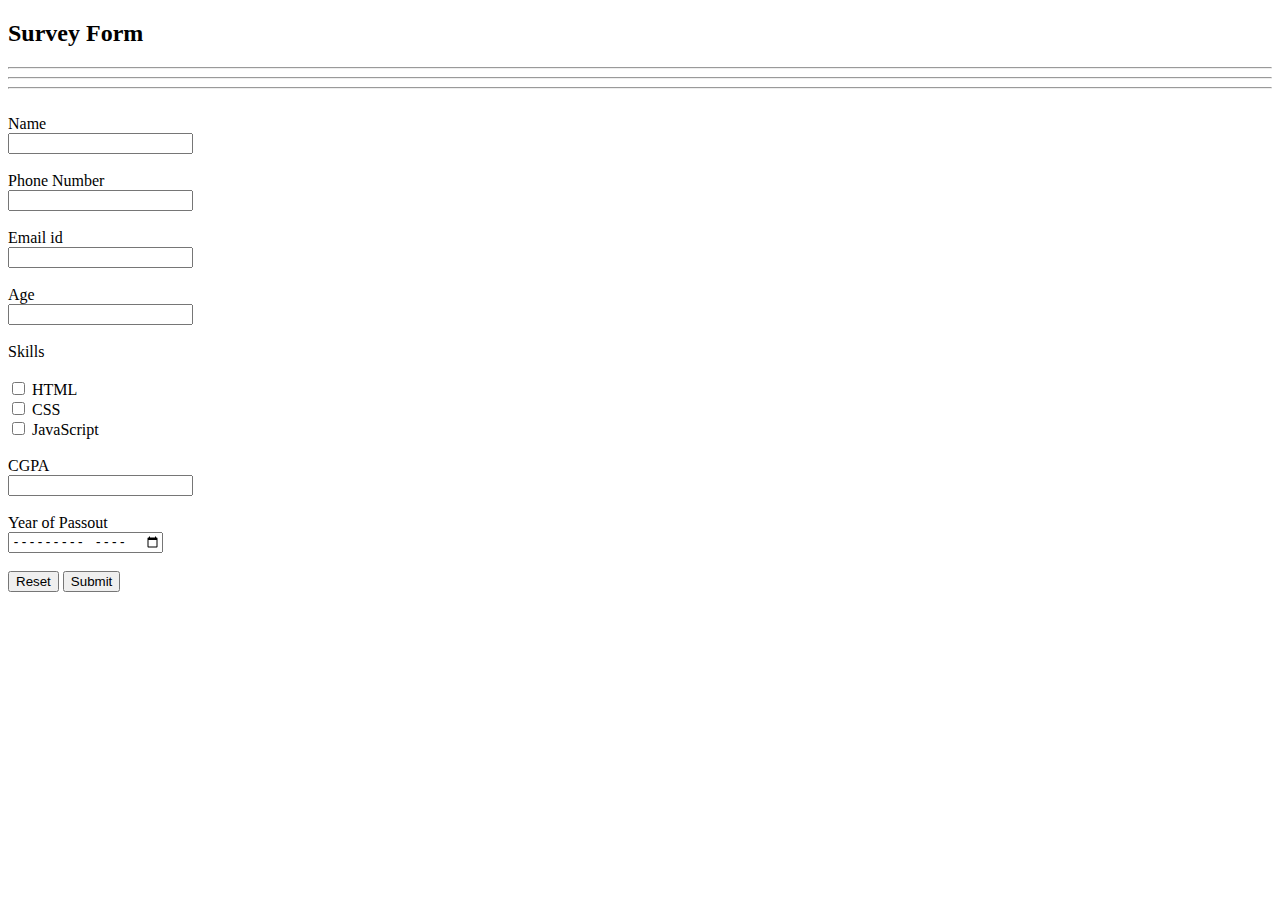
<file: assignments/capstoneproject/index.html>
<!DOCTYPE html>
<html lang="en">
<head>
    <meta charset="UTF-8">
    <meta http-equiv="X-UA-Compatible" content="IE=edge">
    <meta name="viewport" content="width=device-width, initial-scale=1.0">
    <title>capstoneproject</title>
</head>
<body>
    <h2>Survey Form</h2><hr><hr><hr><br>
    <form action="">
        <label for="fullName">Name</label><br>
        <input type="text" name="fullName" id=""><br><br>
        <label for="ph No">Phone Number</label><br>
        <input type="tel" name="ph No" id=""><br><br>
        <label for="mailid">Email id</label><br>
        <input type="email" name="mailid" id=""><br><br>
        <label for="age">Age</label><br>
        <input type="number" name="age" id=""><br><br>
        <label for="skills">Skills</label><br><br>
        <input type="checkbox" name="skills" id="">
        <label for="html">HTML</label><br>
        <input type="checkbox" name="skills" id="">
        <label for="css">CSS</label><br>
        <input type="checkbox" name="skills" id="">
        <label for="js">JavaScript</label><br><br>
        <label for="cgpa">CGPA</label><br>
        <input type="number" name="cgpa" id=""><br><br>
        <label for="year">Year of Passout</label><br>
       <input type="month" name="" id=""><br><br>
       <input type="reset" value="Reset">
       <input type="submit" value="Submit">

    </form>
</body>
</html>
</file>
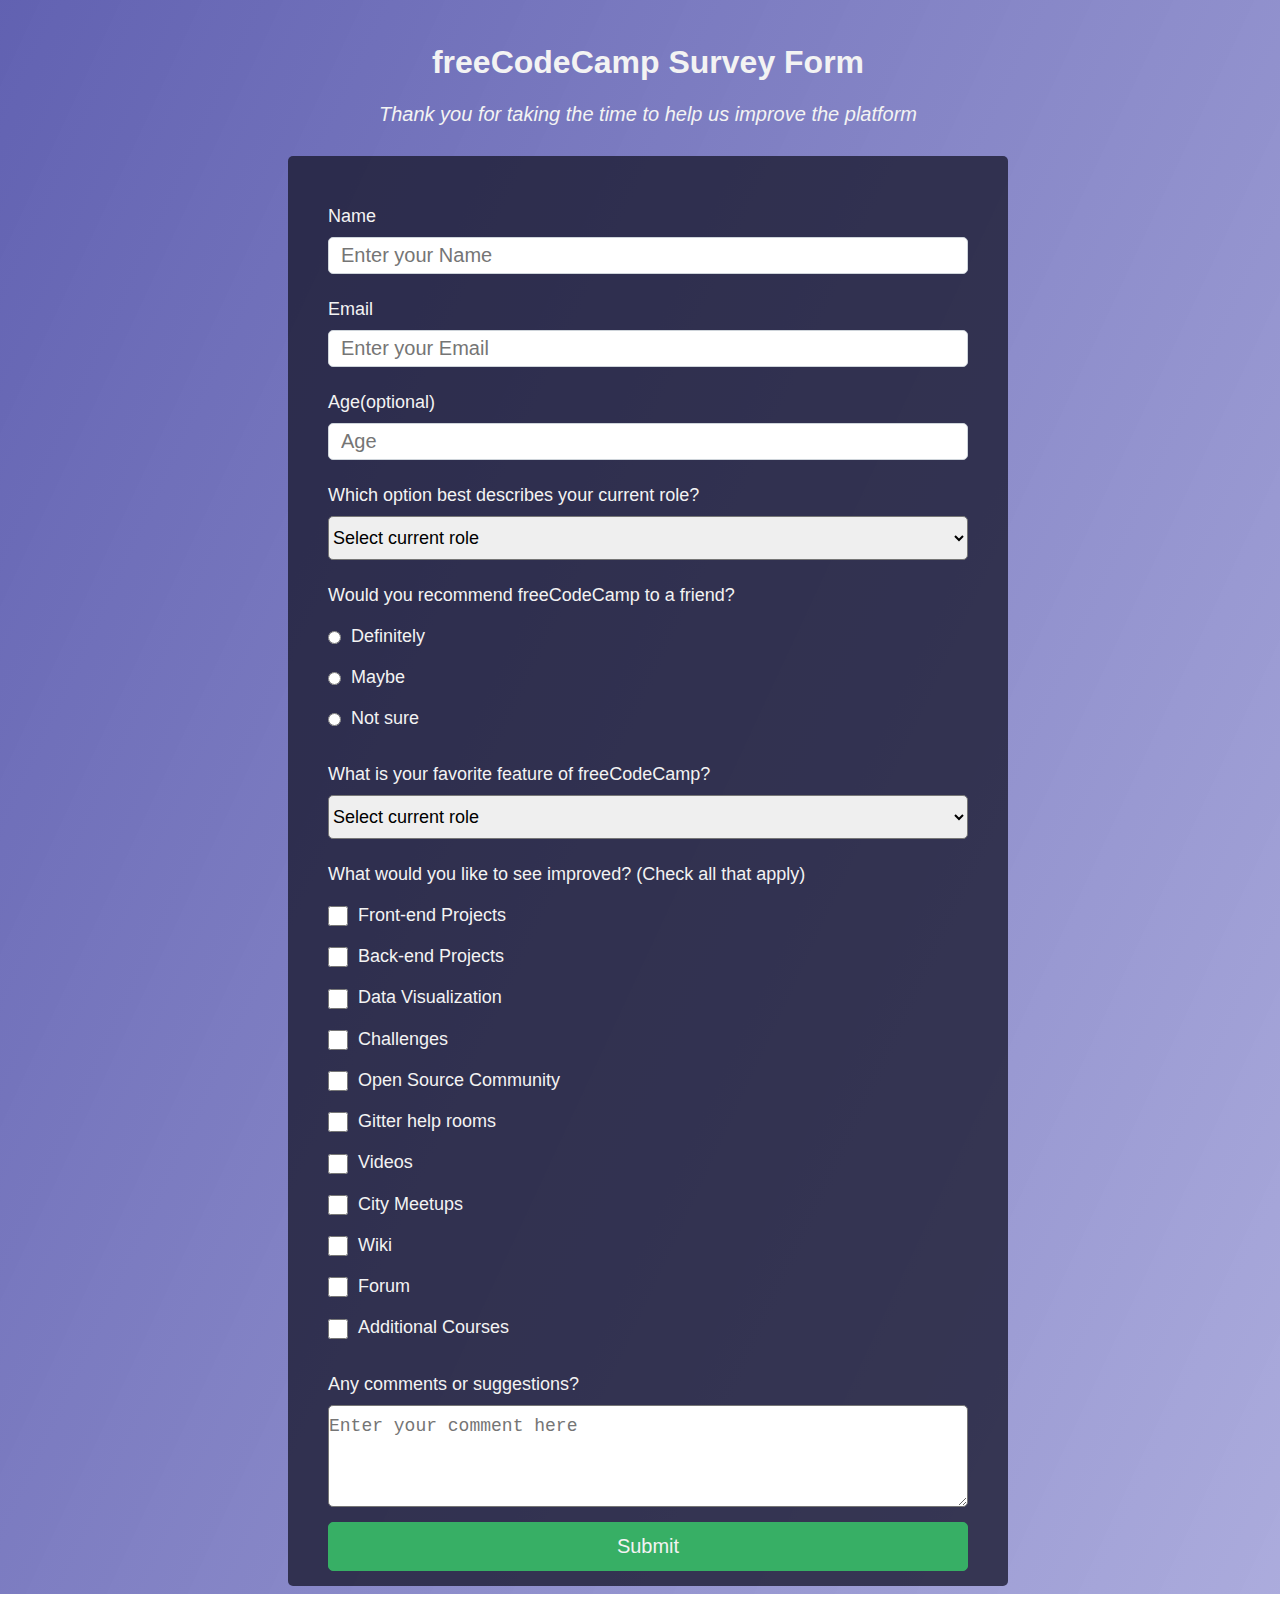
<file: assignments/Freecodecamp/1/index.html>
<!DOCTYPE html>
<html lang="en">
<head>
    <meta charset="UTF-8">
    <meta http-equiv="X-UA-Compatible" content="IE=edge">
    <meta name="viewport" content="width=device-width, initial-scale=1.0">
    <title>survey-form.freecodecamp.rocks</title>
    <link rel="stylesheet" href="styles.css">
</head>
<body>
    <div class="header">
        <h1 id="title">freeCodeCamp Survey Form</h1>
        <p id="description">Thank you for taking the time to help us improve the platform</p>
    </div>
    <form action="" id="survey-form">
        <fieldset>
            <div>
                <label for="name" id="name-label">Name </label>
                    <input type="text" id="name" name="name" value="" placeholder="Enter your Name" required/>
            </div>
            <div>
                <label for="email" id="email-label">Email</label>
                    <input type="email" id="email" name="email" value="" placeholder="Enter your Email" required /> 
            </div>
            <div>
                <label for="number" id="number-label">Age(optional)</label>
                    <input type="number" id="number" name="number-label" value="" placeholder="Age" min="13" max="120"/>
            </div>
            <div>
                <label for="currentRole">Which option best describes your current role?</label>        
                <select id="currentRole">
                    <option value=" ">Select current role</option>
                    <option value="1">Student</option>
                    <option value="2">Full Time Job</option>
                    <option value="3">Full Time Learner</option>
                    <option value="4">Prefer not to say</option>
                    <option value="5">Other</option>
                </select>
            </div>
            <div>
                <label for="reference">Would you recommend freeCodeCamp to a friend?</label>
                <label for="reference1"><input type="radio" value="ref1" id="reference1" name="reference" class="inline"/>Definitely</label>
                <label for="reference2"><input type="radio" value="ref2" id="reference2" name="reference" class="inline"/>Maybe</label>
                <label for="reference3"><input type="radio" value="ref3" id="reference3" name="reference" class="inline"/>Not sure</label>
            </div>
            <div>
                <label for="favFeature">What is your favorite feature of freeCodeCamp?</label>        
                <select id="dropdown">
                    <option value=" " name="choseoneofthem">Select current role</option>
                    <option value="1" name="option1">Student</option>
                    <option value="2" name="option2">Full Time Job</option>
                    <option value="3" name="option3">Full Time Learner</option>
                    <option value="4" name="option4">Prefer not to say</option>
                    <option value="5" name="option5">Other</option>            
                </select>
            </div>
            <div>
                <label for="feedback">What would you like to see improved? (Check all that apply)</label>
                <label for="feedback1"><input type="checkbox" id="feedback1" name="feedback" class="feedback" value="check1"/>Front-end Projects</label>
                <label for="feedback2"><input type="checkbox" id="feedback2" name="feedback" class="feedback" value="check2"/>Back-end Projects</label>
                <label for="feedback3"><input type="checkbox" id="feedback3" name="feedback" class="feedback" value="check3"/>Data Visualization</label>
                <label for="feedback4"><input type="checkbox" id="feedback4" name="feedback" class="feedback" value="check4"/>Challenges</label>
                <label for="feedback5"><input type="checkbox" id="feedback5" name="feedback" class="feedback" value="check5"/>Open Source Community</label>
                <label for="feedback6"><input type="checkbox" id="feedback6" name="feedback" class="feedback" value="check6"/>Gitter help rooms</label>
                <label for="feedback7"><input type="checkbox" id="feedback7" name="feedback" class="feedback" value="check7"/>Videos</label>
                <label for="feedback8"><input type="checkbox" id="feedback8" name="feedback" class="feedback" value="check8"/>City Meetups</label>
                <label for="feedback9"><input type="checkbox" id="feedback9" name="feedback" class="feedback" value="check9"/>Wiki</label>
                <label for="feedback10"><input type="checkbox" id="feedback10" name="feedback" class="feedback" value="check10"/>Forum</label>
                <label for="feedback11"><input type="checkbox" id="feedback11" name="feedback" class="feedback" value="check11"/>Additional Courses</label>  
            </div>
            <div>
                <label for="suggestions">Any comments or suggestions?</label>
                <textarea name="suggestions" id="suggestions" cols="30" rows="4" placeholder="Enter your comment here"></textarea>
            </div> 
            <div>
                <input id="submit" type="submit" value="Submit" />
            </div>  
    </fieldset>
    </form>
</body>
</html>
</file>
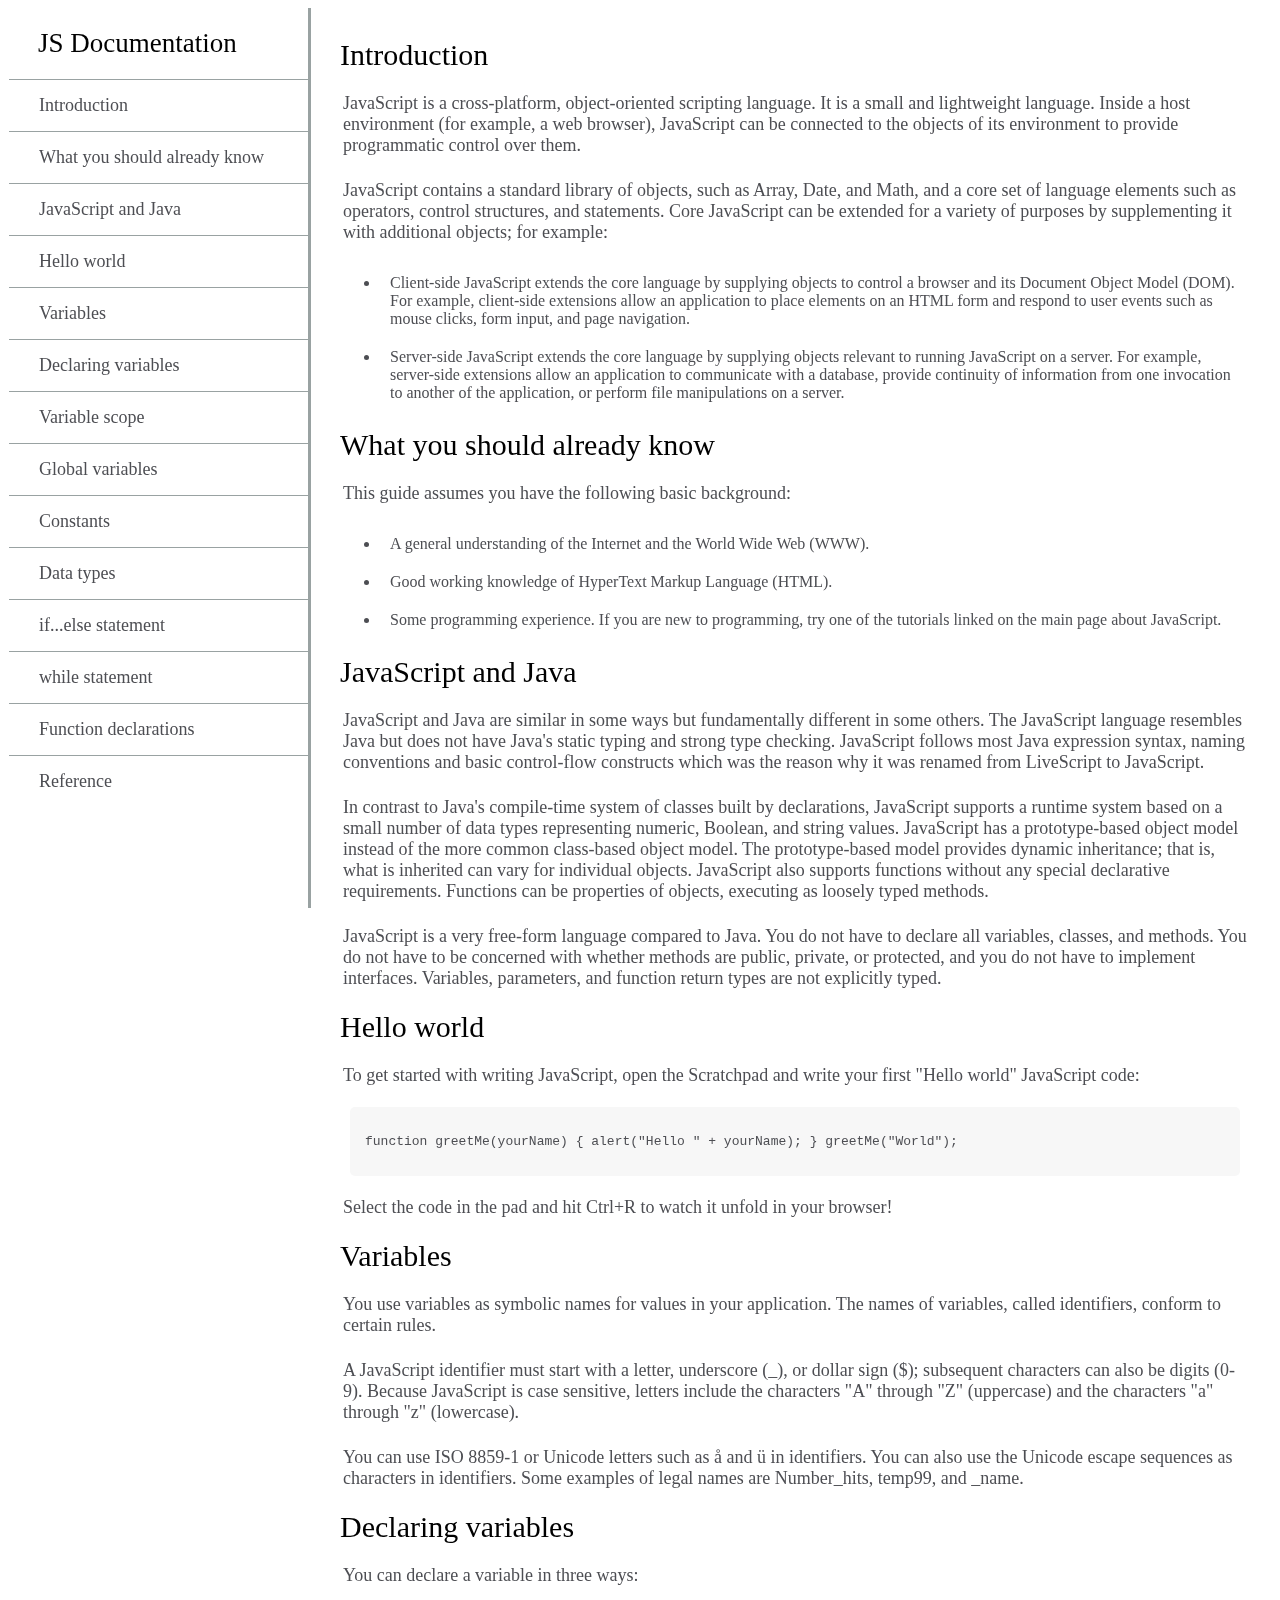
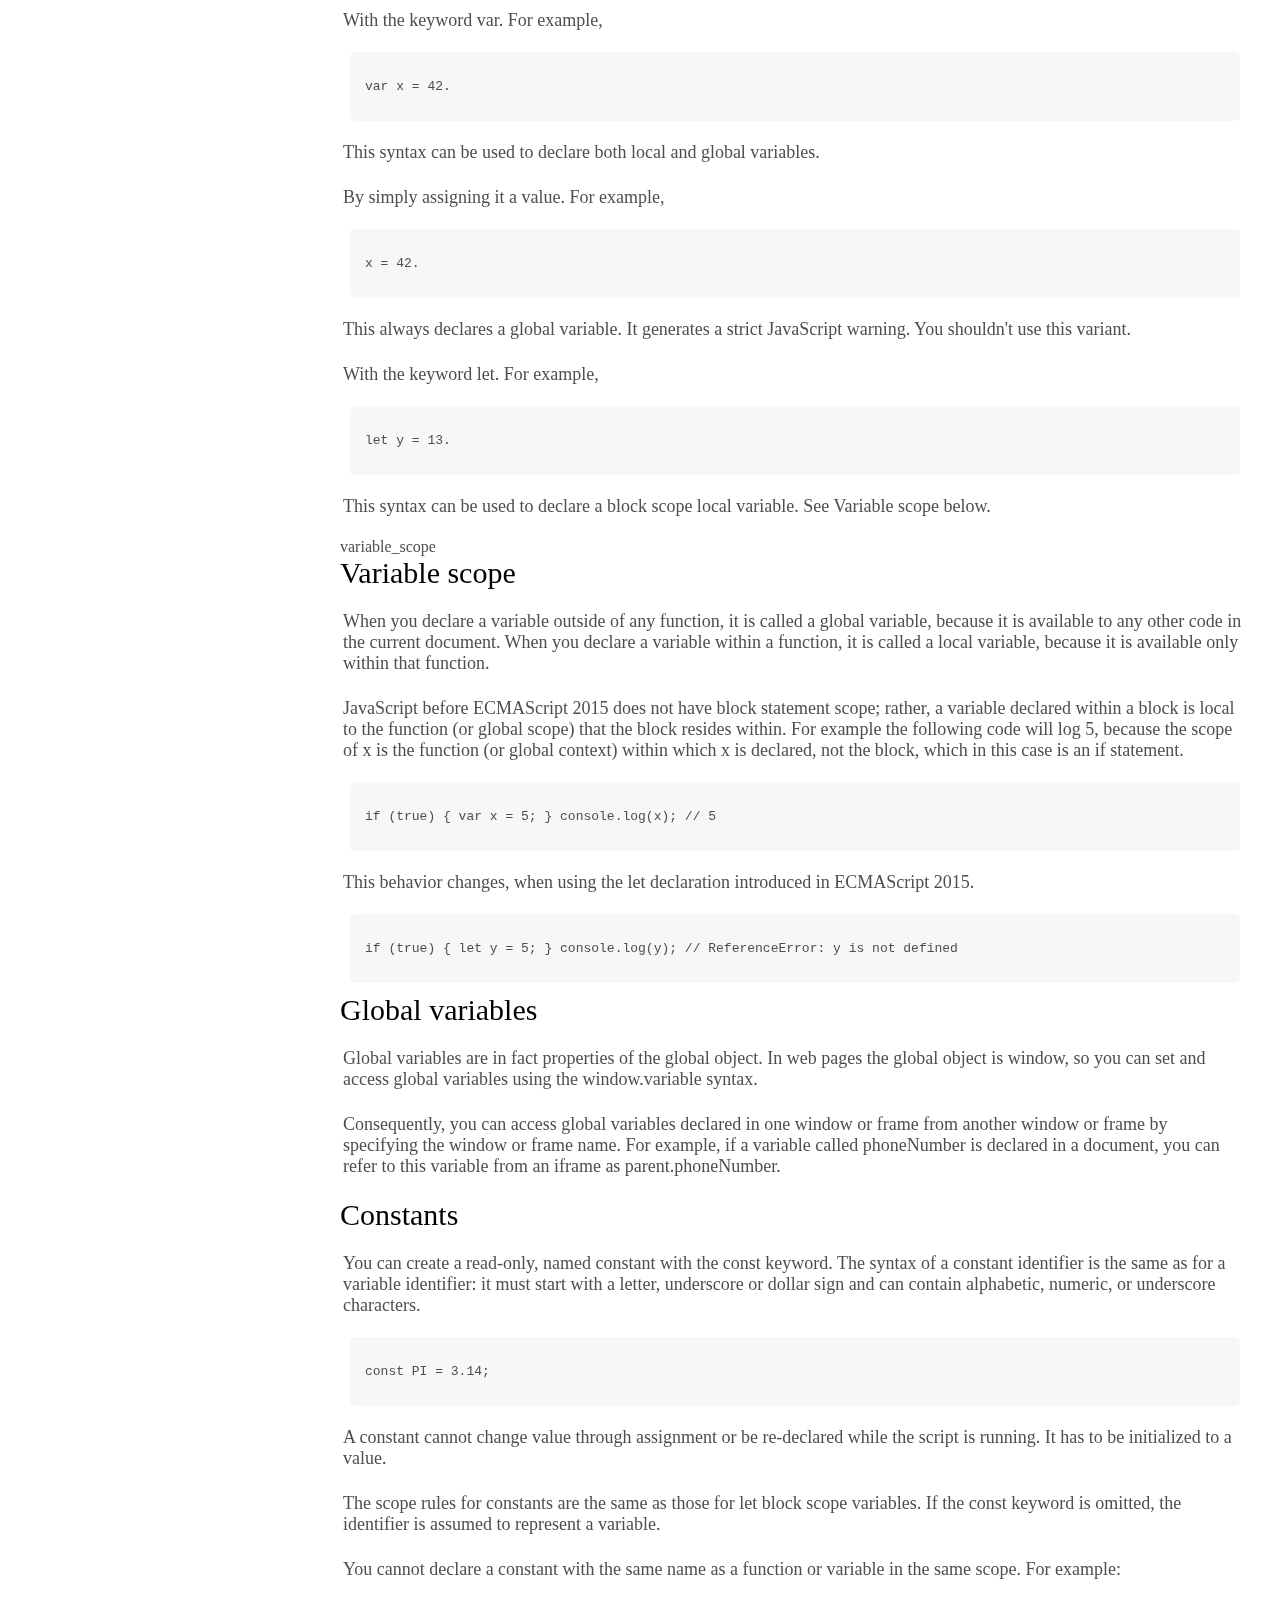
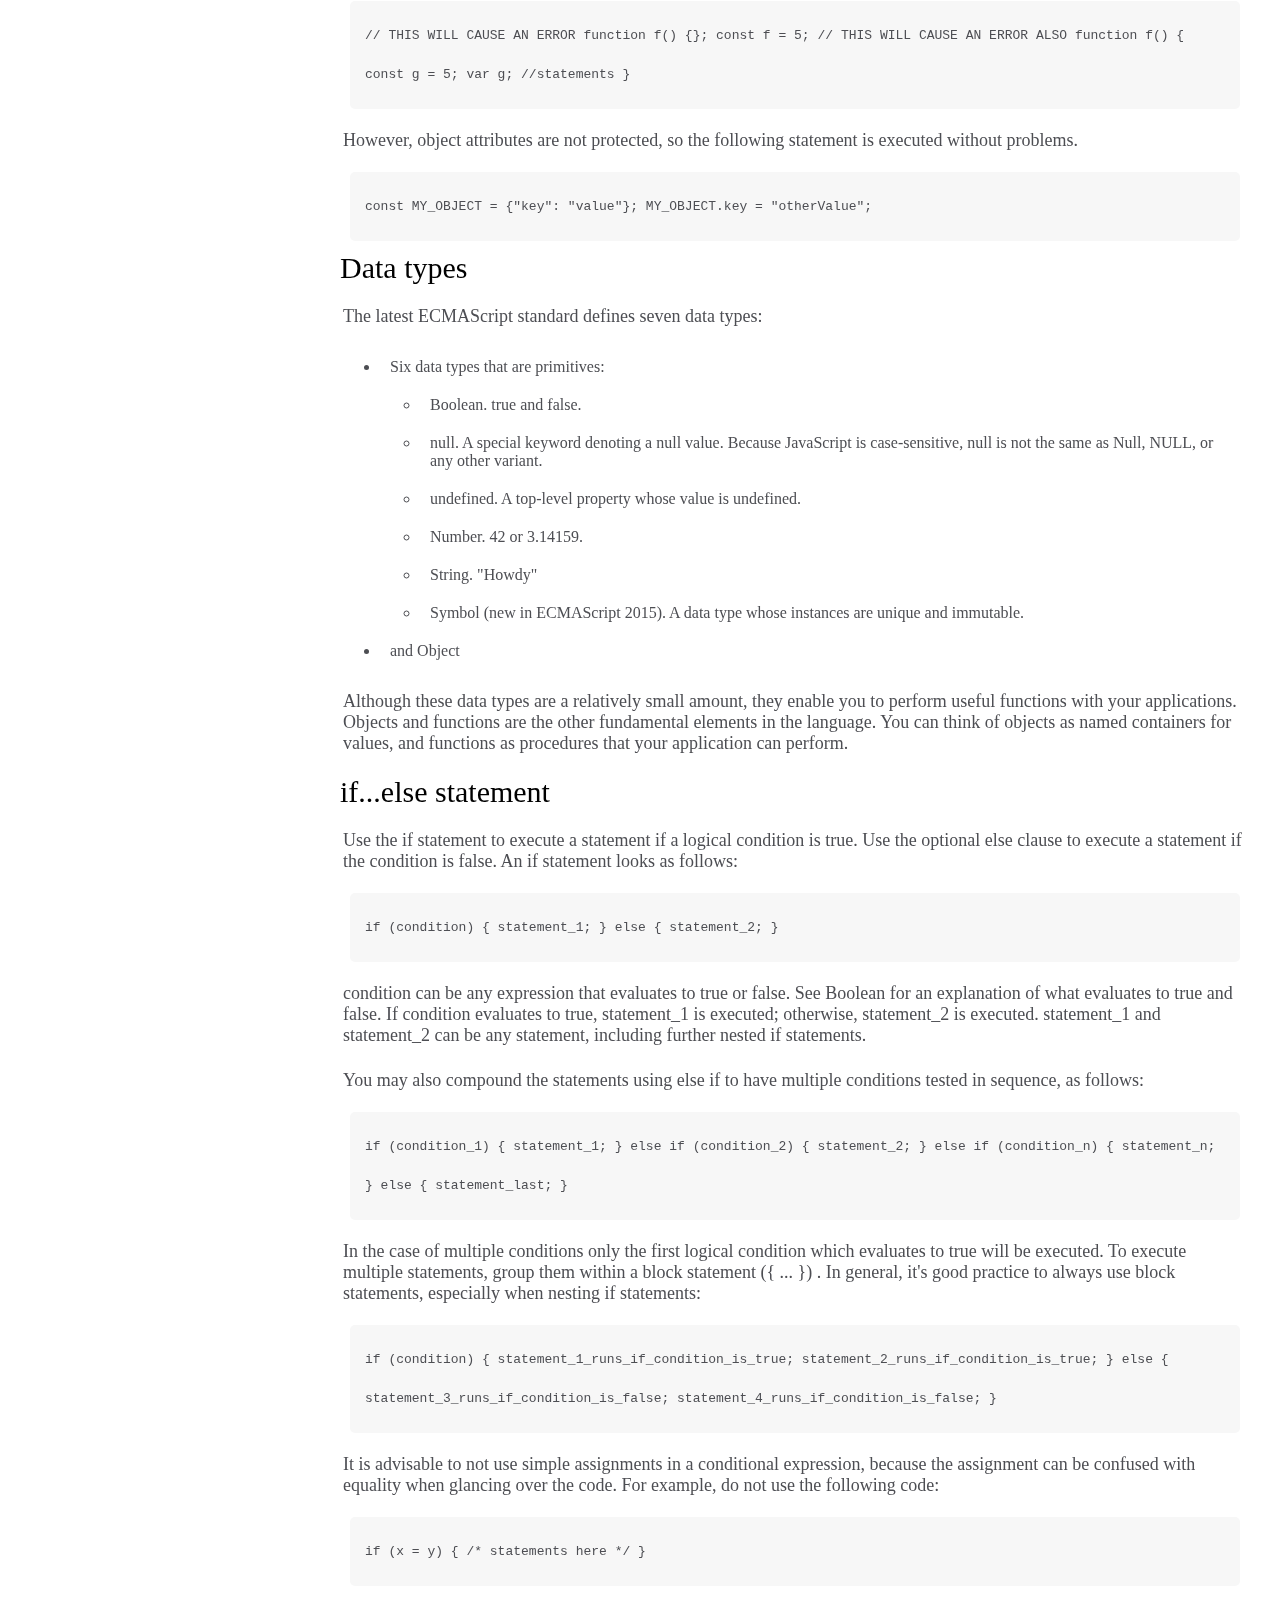
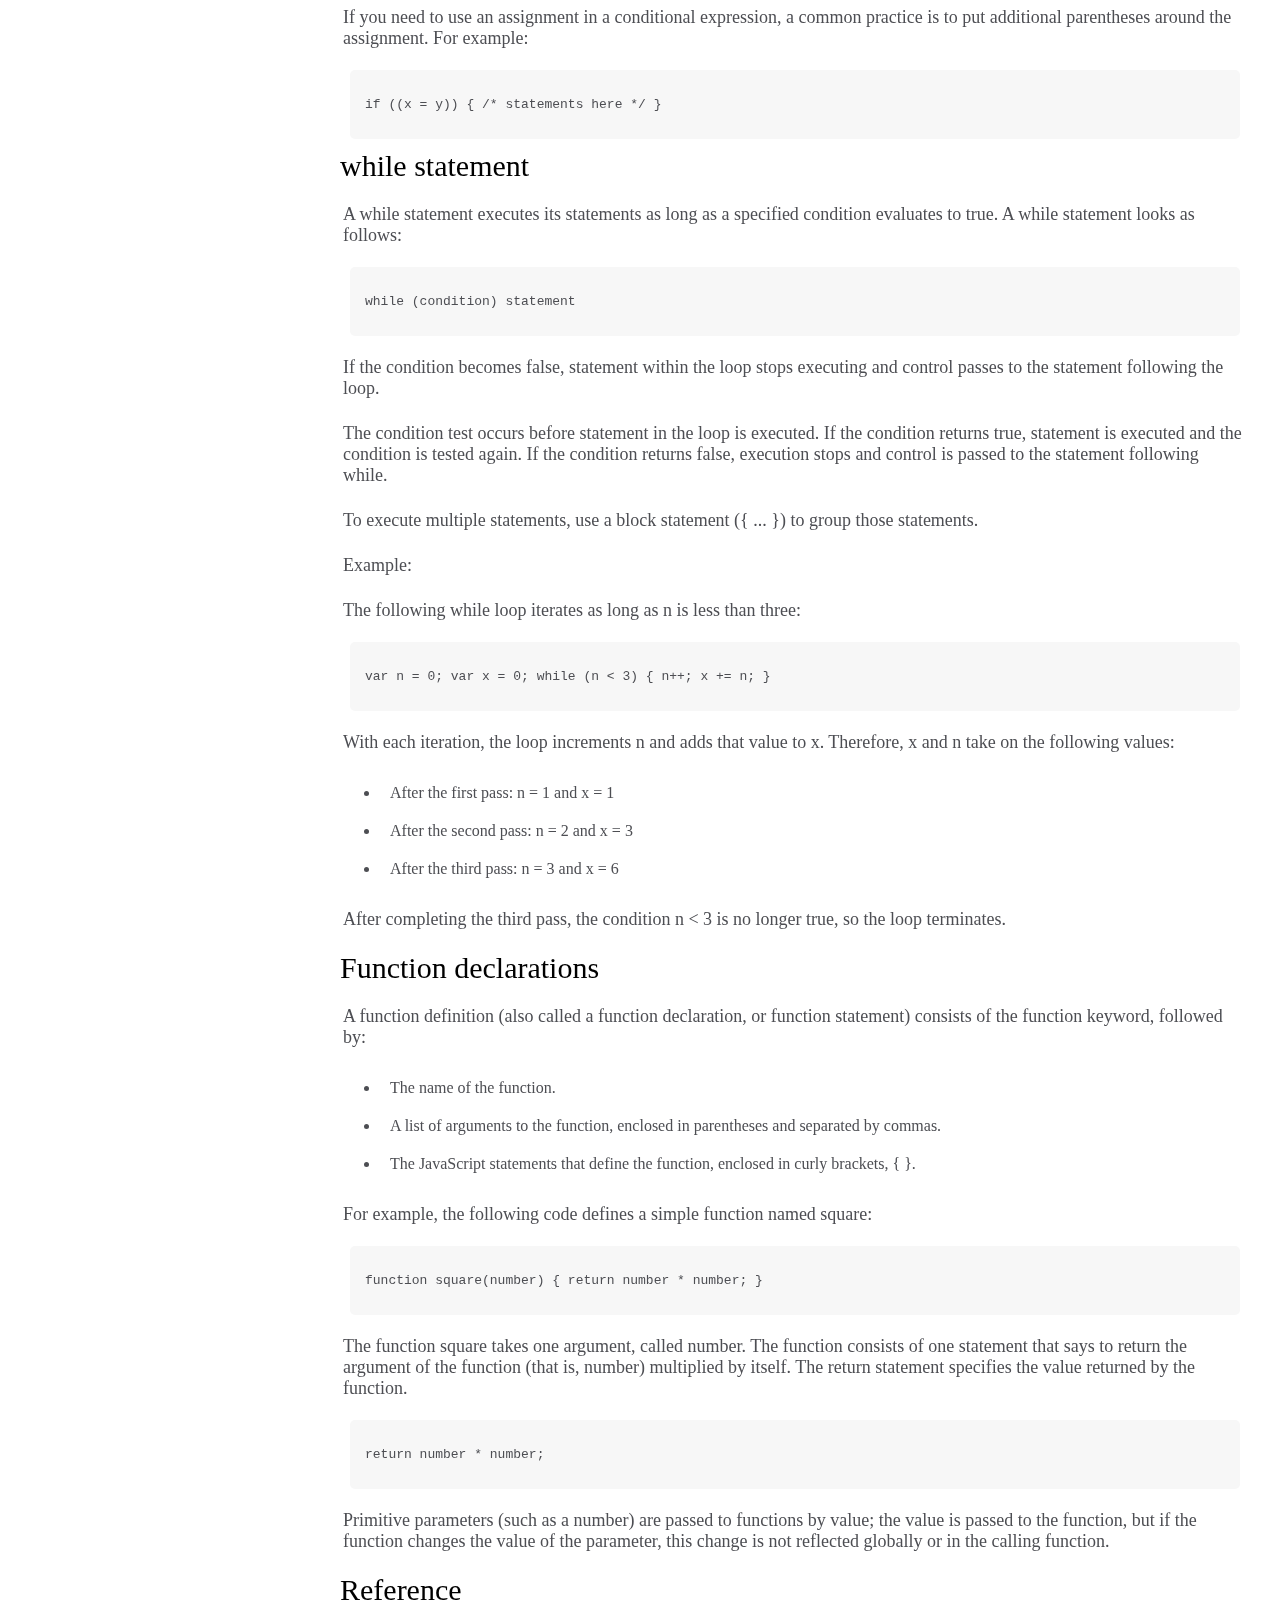
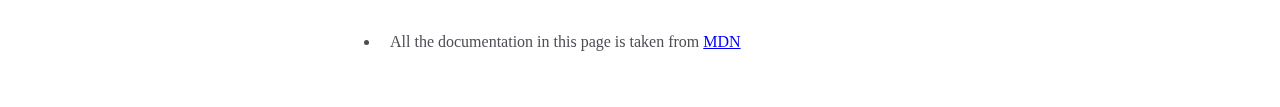
<file: assignments/Freecodecamp/3/index.html>
<!DOCTYPE html>
<html lang="en">
<head>
    <meta charset="UTF-8">
    <meta name="viewport" content="width=device-width, initial-scale=1.0">
    <title>technical-documentation-page.freecodecamp.rocks/</title>
    <link rel="stylesheet"  href="styles.css">
</head>
<body>
    <nav id="navbar">
        <header id="header">JS Documentation</header>
        <ul style="list-style-type: none;">
            <li><a class="nav-link" href="#Introduction">Introduction</a></li>
            <li><a class="nav-link" href="#What_you_should_already_know">What you should already know</a></li>
            <li><a class="nav-link" href="#JavaScript_and_Java">JavaScript and Java</a></li>
            <li><a class="nav-link" href="#Hello_world">Hello world</a></li>
            <li><a class="nav-link" href="#Variables">Variables</a></li>
            <li><a class="nav-link" href="#Declaring_variables">Declaring variables</a></li>
            <li><a class="nav-link" href="#Variable_scope">Variable scope</a></li>
            <li><a class="nav-link" href="#Global_variables">Global variables</a></li>
            <li><a class="nav-link" href="#Constants">Constants</a></li>
            <li><a class="nav-link" href="#Data_types">Data types</a></li>
            <li><a class="nav-link" href="#if...else_statement">if...else statement</a></li>
            <li><a class="nav-link" href="#while_statement">while statement</a></li>
            <li><a class="nav-link" href="#Function_declarations">Function declarations</a></li>
            <li><a class="nav-link" href="#Reference">Reference</a></li>
        </ul>   
    </nav>
    <main id="main-doc">
        <section class="main-section" id="Introduction">
            <header>Introduction</header>
            <p>JavaScript is a cross-platform, object-oriented scripting language. It is a small and lightweight language. Inside a host environment (for example, a web browser), JavaScript can be connected to the objects of its environment to provide programmatic control over them.</p>
            <p>JavaScript contains a standard library of objects, such as Array, Date, and Math, and a core set of language elements such as operators, control structures, and statements. Core JavaScript can be extended for a variety of purposes by supplementing it with additional objects; for example:</p>
            <ul>
                <li>Client-side JavaScript extends the core language by supplying objects to control a browser and its Document Object Model (DOM). For example, client-side extensions allow an application to place elements on an HTML form and respond to user events such as mouse clicks, form input, and page navigation.</li>
                <li>Server-side JavaScript extends the core language by supplying objects relevant to running JavaScript on a server. For example, server-side extensions allow an application to communicate with a database, provide continuity of information from one invocation to another of the application, or perform file manipulations on a server.</li>
            </ul>
        </section>
        <section class="main-section" id="What_you_should_already_know">
            <header>What you should already know</header>
            <p>This guide assumes you have the following basic background:</p>
            <ul>
                <li>A general understanding of the Internet and the World Wide Web (WWW).</li>
                <li>Good working knowledge of HyperText Markup Language (HTML).</li>
                <li>Some programming experience. If you are new to programming, try one of the tutorials linked on the main page about JavaScript.</li>
            </ul>
        </section>
        <section class="main-section" id="JavaScript_and_Java">
            <header>JavaScript and Java</header>
            <p>JavaScript and Java are similar in some ways but fundamentally different in some others. The JavaScript language resembles Java but does not have Java's static typing and strong type checking. JavaScript follows most Java expression syntax, naming conventions and basic control-flow constructs which was the reason why it was renamed from LiveScript to JavaScript.</p>
            <p>In contrast to Java's compile-time system of classes built by declarations, JavaScript supports a runtime system based on a small number of data types representing numeric, Boolean, and string values. JavaScript has a prototype-based object model instead of the more common class-based object model. The prototype-based model provides dynamic inheritance; that is, what is inherited can vary for individual objects. JavaScript also supports functions without any special declarative requirements. Functions can be properties of objects, executing as loosely typed methods.</p>
            <p>JavaScript is a very free-form language compared to Java. You do not have to declare all variables, classes, and methods. You do not have to be concerned with whether methods are public, private, or protected, and you do not have to implement interfaces. Variables, parameters, and function return types are not explicitly typed.</p>
        </section>
        <section class="main-section" id="Hello_world">
            <header>Hello world</header>
            <p>To get started with writing JavaScript, open the Scratchpad and write your first "Hello world" JavaScript code:</p>
            <code>function greetMe(yourName) { alert("Hello " + yourName); }
                greetMe("World");</code>
                <p>Select the code in the pad and hit Ctrl+R to watch it unfold in your browser!</p>
        </section>
        <section class="main-section" id="Variables">
            <header>Variables</header>
            <p>You use variables as symbolic names for values in your application. The names of variables, called identifiers, conform to certain rules.</p>
            <p>A JavaScript identifier must start with a letter, underscore (_), or dollar sign ($); subsequent characters can also be digits (0-9). Because JavaScript is case sensitive, letters include the characters "A" through "Z" (uppercase) and the characters "a" through "z" (lowercase).</p>
            <p>You can use ISO 8859-1 or Unicode letters such as å and ü in identifiers. You can also use the Unicode escape sequences as characters in identifiers. Some examples of legal names are Number_hits, temp99, and _name.</p>
        </section>
        <section class="main-section" id="Declaring_variables">
            <header>Declaring variables</header>
            <p>You can declare a variable in three ways:</p>
            <p>With the keyword var. For example,</p>
            <code>var x = 42.</code>
            <p>This syntax can be used to declare both local and global variables.</p>
            <p>By simply assigning it a value. For example,</p>
            <code>x = 42.</code>
            <p>This always declares a global variable. It generates a strict JavaScript warning. You shouldn't use this variant.</p>
            <p>With the keyword let. For example,</p>
            <code>let y = 13.</code>
            <p>This syntax can be used to declare a block scope local variable. See Variable scope below.</p>
        </section>variable_scope
        <section class="main-section" id="Variable_scope">
            <header>Variable scope</header>
            <p>When you declare a variable outside of any function, it is called a global variable, because it is available to any other code in the current document. When you declare a variable within a function, it is called a local variable, because it is available only within that function.</p>
            <p>JavaScript before ECMAScript 2015 does not have block statement scope; rather, a variable declared within a block is local to the function (or global scope) that the block resides within. For example the following code will log 5, because the scope of x is the function (or global context) within which x is declared, not the block, which in this case is an if statement.</p>
            <code>if (true) { var x = 5; } console.log(x); // 5</code>
            <p>This behavior changes, when using the let declaration introduced in ECMAScript 2015.</p>
            <code>if (true) { let y = 5; } console.log(y); // ReferenceError: y is
                not defined</code>
        </section>
        <section class="main-section" id="Global_variables">
            <header>Global variables</header>
            <p>Global variables are in fact properties of the global object. In web pages the global object is window, so you can set and access global variables using the window.variable syntax.</p>
            <p>Consequently, you can access global variables declared in one window or frame from another window or frame by specifying the window or frame name. For example, if a variable called phoneNumber is declared in a document, you can refer to this variable from an iframe as parent.phoneNumber.</p>
        </section>
        <section class="main-section" id="Constants">
            <header>Constants</header>
            <p>You can create a read-only, named constant with the const keyword. The syntax of a constant identifier is the same as for a variable identifier: it must start with a letter, underscore or dollar sign and can contain alphabetic, numeric, or underscore characters.</p>
            <code>const PI = 3.14;</code>
            <p>A constant cannot change value through assignment or be re-declared while the script is running. It has to be initialized to a value.</p>
            <p>The scope rules for constants are the same as those for let block scope variables. If the const keyword is omitted, the identifier is assumed to represent a variable.</p>
            <p>You cannot declare a constant with the same name as a function or variable in the same scope. For example:</p>
            <code>// THIS WILL CAUSE AN ERROR function f() {}; const f = 5; // THIS
                WILL CAUSE AN ERROR ALSO function f() { const g = 5; var g;
                //statements }</code>
            <p>However, object attributes are not protected, so the following statement is executed without problems.</p>
            <code>const MY_OBJECT = {"key": "value"}; MY_OBJECT.key =
                "otherValue";</code>
        </section>
        <section class="main-section" id="Data_types">
            <header>Data types</header>
            <p>The latest ECMAScript standard defines seven data types:</p>
            <ul>
                <li>Six data types that are primitives:</li>
                    <ul style="list-style-type: circle">
                        <li>Boolean. true and false.</li>
                        <li>null. A special keyword denoting a null value. Because JavaScript is case-sensitive, null is not the same as Null, NULL, or any other variant.</li>
                        <li>undefined. A top-level property whose value is undefined.</li>
                        <li>Number. 42 or 3.14159.</li>
                        <li>String. "Howdy"</li>
                        <li>Symbol (new in ECMAScript 2015). A data type whose instances are unique and immutable.</li>
                    </ul>
                <li>and Object</li>
            </ul>
            <p>Although these data types are a relatively small amount, they enable you to perform useful functions with your applications. Objects and functions are the other fundamental elements in the language. You can think of objects as named containers for values, and functions as procedures that your application can perform.</p>
        </section>
        <section class="main-section" id="if...else_statement">
            <header>if...else statement</header>
            <p>Use the if statement to execute a statement if a logical condition is true. Use the optional else clause to execute a statement if the condition is false. An if statement looks as follows:</p>
            <code>if (condition) { statement_1; } else { statement_2; }</code>
            <p>condition can be any expression that evaluates to true or false. See Boolean for an explanation of what evaluates to true and false. If condition evaluates to true, statement_1 is executed; otherwise, statement_2 is executed. statement_1 and statement_2 can be any statement, including further nested if statements.</p>
            <p>You may also compound the statements using else if to have multiple conditions tested in sequence, as follows:</p>
            <code>if (condition_1) { statement_1; } else if (condition_2) {
                statement_2; } else if (condition_n) { statement_n; } else {
                statement_last; }</code>
            <p>In the case of multiple conditions only the first logical condition which evaluates to true will be executed. To execute multiple statements, group them within a block statement ({ ... }) . In general, it's good practice to always use block statements, especially when nesting if statements:</p>
            <code>if (condition) { statement_1_runs_if_condition_is_true;
                statement_2_runs_if_condition_is_true; } else {
                statement_3_runs_if_condition_is_false;
                statement_4_runs_if_condition_is_false; }</code>
            <p>It is advisable to not use simple assignments in a conditional expression, because the assignment can be confused with equality when glancing over the code. For example, do not use the following code:</p>
            <code>if (x = y) { /* statements here */ }</code>
            <p>If you need to use an assignment in a conditional expression, a common practice is to put additional parentheses around the assignment. For example:</p>
            <code>if ((x = y)) { /* statements here */ }</code>
        </section>
        <section class="main-section" id="while_statement">
            <header>while statement</header>
            <p>A while statement executes its statements as long as a specified condition evaluates to true. A while statement looks as follows:</p>
            <code>while (condition) statement</code>
            <p>If the condition becomes false, statement within the loop stops executing and control passes to the statement following the loop.</p>
            <p>The condition test occurs before statement in the loop is executed. If the condition returns true, statement is executed and the condition is tested again. If the condition returns false, execution stops and control is passed to the statement following while.</p>
            <p>To execute multiple statements, use a block statement ({ ... }) to group those statements.</p>
            <p>Example:</p>
            <p>The following while loop iterates as long as n is less than three:</p>
            <code>var n = 0; var x = 0; while (n &lt; 3) { n++; x += n; }</code>
            <p>With each iteration, the loop increments n and adds that value to x. Therefore, x and n take on the following values:</p>
            <ul>
                <li>After the first pass: n = 1 and x = 1</li>
                <li>After the second pass: n = 2 and x = 3</li>
                <li>After the third pass: n = 3 and x = 6</li>
            </ul>
            <p>After completing the third pass, the condition n &lt; 3 is no longer true, so the loop terminates.</p>
        </section>
        <section class="main-section" id="Function_declarations">
            <header>Function declarations</header>
            <p>A function definition (also called a function declaration, or function statement) consists of the function keyword, followed by:</p>
            <ul>
                <li>The name of the function.</li>
                <li>A list of arguments to the function, enclosed in parentheses and separated by commas.</li>
                <li>The JavaScript statements that define the function, enclosed in curly brackets, { }.</li>
            </ul>
            <p>For example, the following code defines a simple function named square:</p>
            <code>function square(number) { return number * number; }</code>
            <p>The function square takes one argument, called number. The function consists of one statement that says to return the argument of the function (that is, number) multiplied by itself. The return statement specifies the value returned by the function.</p>
            <code>return number * number;</code>
            <p>Primitive parameters (such as a number) are passed to functions by value; the value is passed to the function, but if the function changes the value of the parameter, this change is not reflected globally or in the calling function.</p>
        </section>
        <section class="main-section" id="Reference">
            <header>Reference</header>
            <ul>
                <li>All the documentation in this page is taken from <a target="_blank"  href="https://developer.mozilla.org/en-US/docs/Web/JavaScript/Guide">MDN</a></li>
            </ul>
        </section>
    </main>
</body>
</html>
</file>
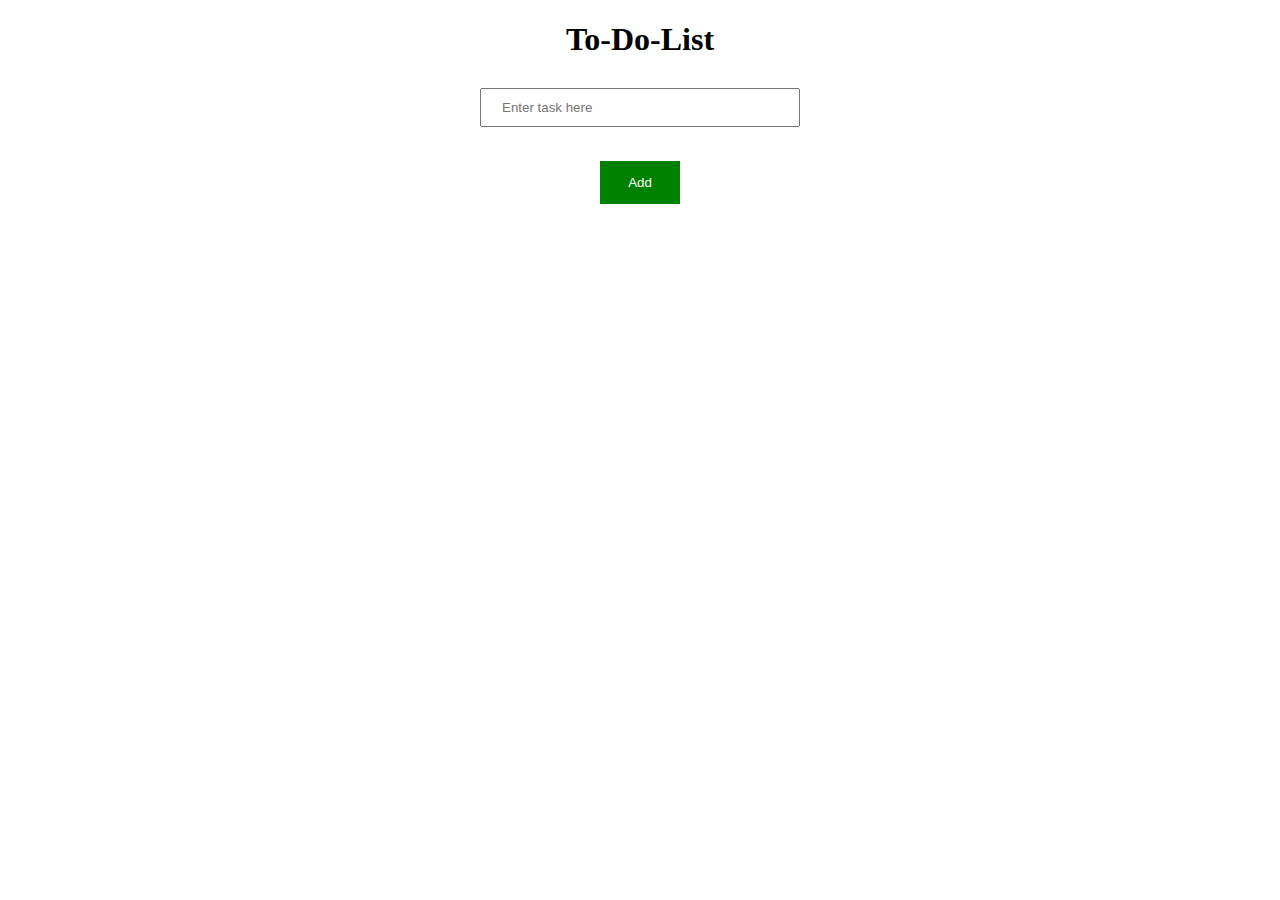
<file: assignments/projects/To_Do_List/index.html>
<!DOCTYPE html>
<html lang="en">
<head>
    <meta charset="UTF-8">
    <meta name="viewport" content="width=device-width, initial-scale=1.0">
    <title>To-Do-List</title>
    <link rel="stylesheet" href="styles.css">
    <script src="script.js"></script>
</head>
<body>
    <div id="container">
        <h1>To-Do-List</h1>
        <form>
            <input id="taskInput" type="text" placeholder="Enter task here" name="taskInput"><br><br>
            <button onclick="clickme()" type="button" id="btn">Add</button>
        </form>
    </div>
    <ul id="taskList"></ul>
</body>
</html>
</file>
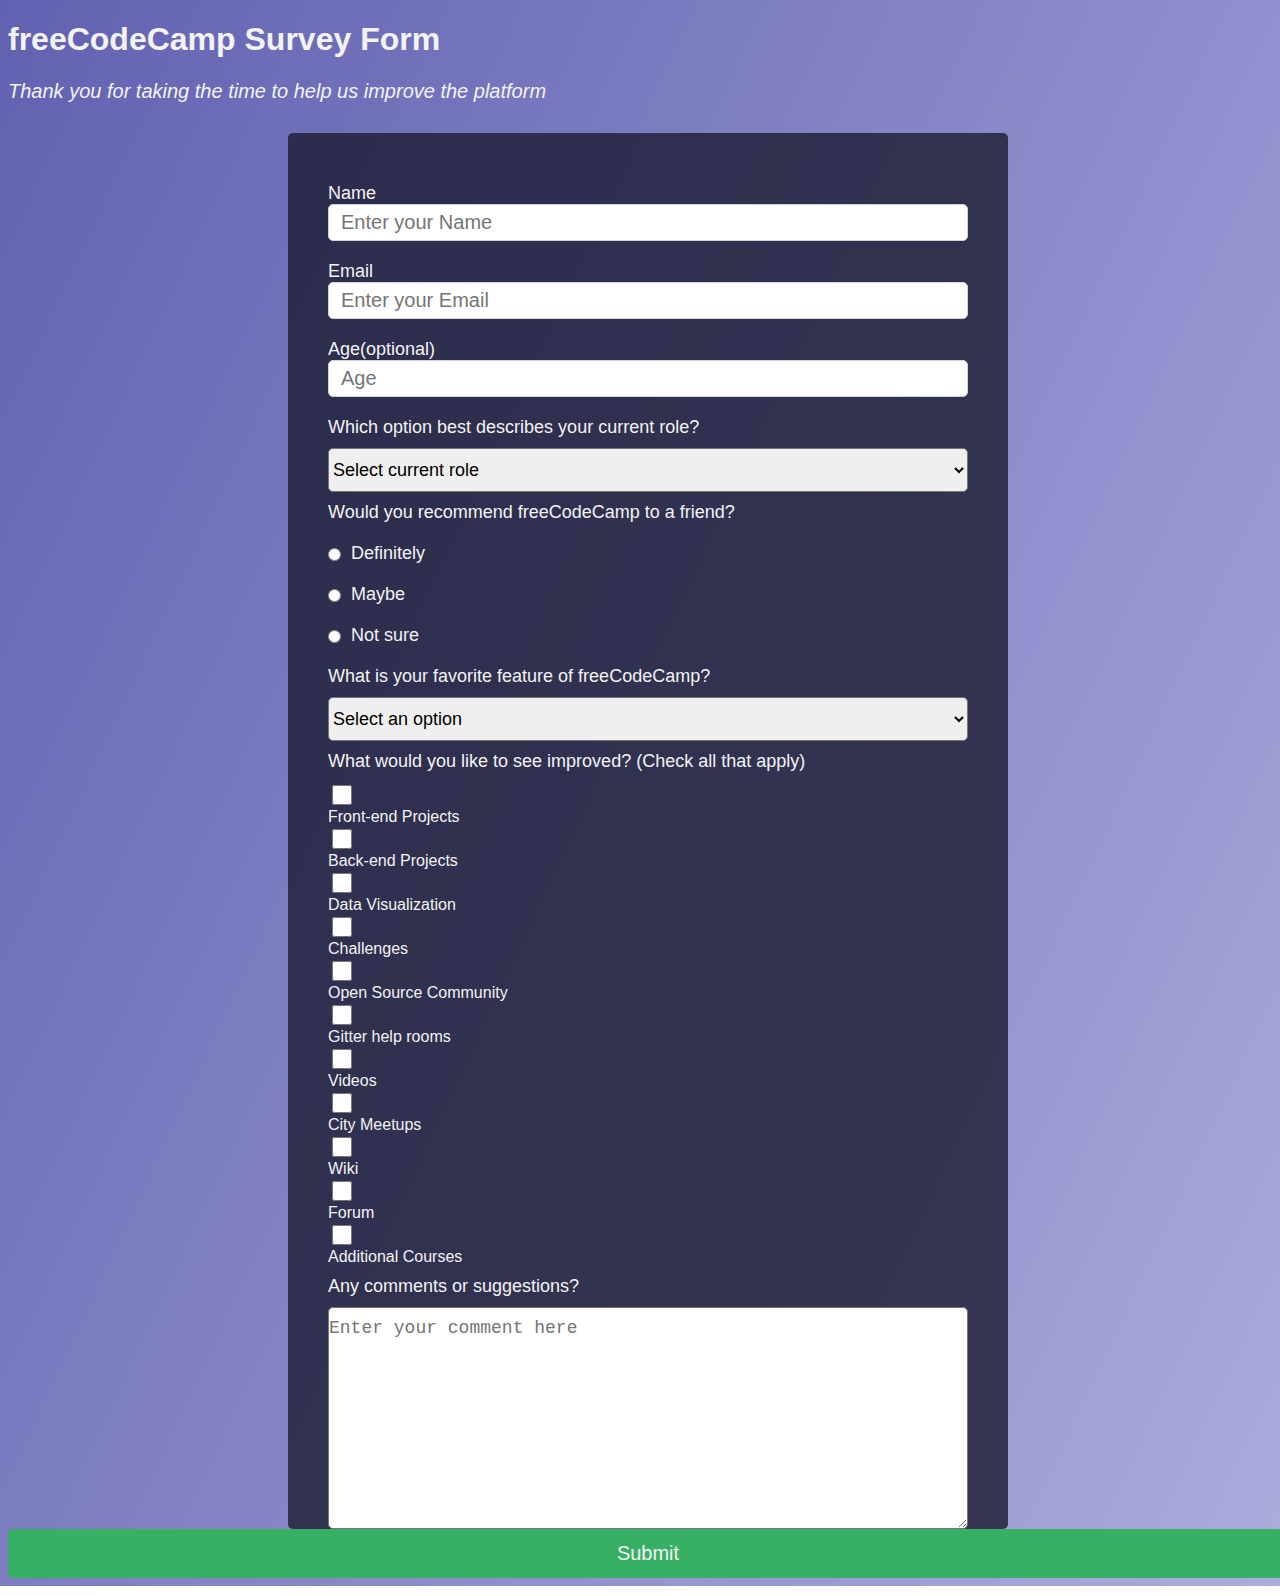
<file: assignments/Freecodecamp/1/freecode.html>
<!DOCTYPE html>
<html lang="en">
<head>
    <meta charset="UTF-8">
    <meta http-equiv="X-UA-Compatible" content="IE=edge">
    <meta name="viewport" content="width=device-width, initial-scale=1.0">
    <title>survey-form.freecodecamp.rocks</title>
    <link rel="stylesheet" href="styles.css">
</head>
<body>
    <h1 id="title">freeCodeCamp Survey Form</h1>
    <p id="description"><i>Thank you for taking the time to help us improve the platform</i></p>
    <form action="" id="survey-form">
        <fieldset>
        <label for="name-label">Name
        <input type="text" id="name-label" name="fullName" placeholder="Enter your Name" required/></label>
        <label for="email-label">Email
        <input type="email" id="email-label" name="mailId" placeholder="Enter your Email" required /></label>
        <label for="number-label">Age(optional)
        <input type="number" id="number-label" name="age" placeholder="Age" /></label>

        <label for="currentRole">Which option best describes your current role?</label>        
        <select id="currentRole">
            <option value=" " name="choseoneofthem">Select current role</option>
            <option value="1" name="option1">Student</option>
            <option value="2" name="option2">Full Time Job</option>
            <option value="3" name="option3">Full Time Learner</option>
            <option value="4" name="option4">Prefer not to say</option>
            <option value="5" name="option5">Other</option>
        </select>
        <label for="reference">Would you recommend freeCodeCamp to a friend?</label>
         <label for="reference1"><input type="radio" id="reference1" name="reference" class="inline"/>Definitely</label>
         <label for="reference2"><input type="radio" id="reference2" name="reference" class="inline"/>Maybe</label>
         <label for="reference3"><input type="radio" id="reference3" name="reference" class="inline"/>Not sure</label>

        <label for="favFeature">What is your favorite feature of freeCodeCamp?</label>        
        <select id="favFeature">
            <option value="fav " name="chosebelow">Select an option</option>
            <option value="fav1" name="orite1">Challenges</option>
            <option value="fav2" name="orite2">Project</option>
            <option value="fav3" name="orite3">Community</option>
            <option value="fav4" name="orite4">Open Source</option>            
        </select>
        <label for="feedback">What would you like to see improved? (Check all that apply)</label>
        <input type="checkbox" id="feedback1" name="feedback">Front-end Projects</input>
        <input type="checkbox" id="feedback2" name="feedback">Back-end Projects</input>
        <input type="checkbox" id="feedback3" name="feedback">Data Visualization</input>
        <input type="checkbox" id="feedback4" name="feedback">Challenges</input>
        <input type="checkbox" id="feedback5" name="feedback">Open Source Community</input>
        <input type="checkbox" id="feedback6" name="feedback">Gitter help rooms</input>
        <input type="checkbox" id="feedback7" name="feedback">Videos</input>
        <input type="checkbox" id="feedback8" name="feedback">City Meetups</input>
        <input type="checkbox" id="feedback9" name="feedback">Wiki</input>
        <input type="checkbox" id="feedback10" name="feedback">Forum</input>
        <input type="checkbox" id="feedback11" name="feedback">Additional Courses</input>
        <label for="suggestions">Any comments or suggestions?</label>
        <textarea name="suggestions" id="suggestions" cols="30" rows="10" placeholder="Enter your comment here"></textarea>
    </fieldset>
    <input type="submit" value="Submit" />
    </form>
</body>
</html>
</file>
<file: assignments/Freecodecamp/1/styles.css>
body{
  width: 100%;
  height: 100%;
  background: linear-gradient(115deg, rgba(58, 58, 158, 0.8), rgba(136, 136, 206, 0.7) ), url(https://cdn.freecodecamp.org/testable-projects-fcc/images/survey-form-background.jpeg) no-repeat center fixed;
  color: #f3f3f3;
  font-family:'Gill Sans', 'Gill Sans MT', Calibri, 'Trebuchet MS', sans-serif;
  background-size: cover;
}
p{
  font-size: 20px;
  font-style: oblique;
}
label,input,select,textarea{
  font-size: 18px;
  display: block;
  width: 100%;
  border-radius: 5px;
  padding:10px 0px;
} 
fieldset{
  background-color: #1b1b32cc;
  width:720px;
  margin: 30px auto 0;
  border-radius: 5px;
  border: none;
  padding: 40px 40px 0 40px;
}
div{
  margin: 0 0 15px 0;
}
input{
  padding:6px 12px;
  font-size: 20px;
  background-color: #ffffff;
  border:1px solid #ced4da;

}
.header{
  padding:15px 0 0 ;
  text-align: center;
}
input[type=submit]{
  background-color: #37af65;
  padding: 12px;
  color: #f3f3f3;
  border-color: #37af65;
}
*{
  box-sizing: border-box;
}
.inline,.feedback{
    width:unset;
    margin: 0;
    margin-right: 0.5em;
    vertical-align: middle;
    display: unset;
    
}
input[type="checkbox"]{
  width: 20px;
  height: 20px;
}
</file>
<file: assignments/Freecodecamp/3/styles.css>
/* 
#navbar{
    position: fixed;
    width: 300px;
    min-width: 290px;
    height: 100%;
    font-size: 20px;
    top: 0;
    left: 0;
    border-right: solid;
    border-color: rgba(0, 22, 22, 0.4);
}
ul{
    overflow: auto;
    height: 100%;
    left: 0;
}

main{
    position: absolute;
    top: 0;
    left: 310px;
}
#navbar a{
    padding: 10px 30px;
    text-decoration: none;
    display: block;
    color: #4d4e53;
    cursor: pointer;
    height: 100%;
    width: 300px;
    min-width: 290px;
    margin: 10px;
}
nav{
       display: block;
}
h1{
    display: block;
    font-size: 28px;
    margin:10px;
    font-family: "Open Sans", Arial, sans-serif;
    text-align: center;
    font-weight: lighter;
    width: 300px;
    min-width: 290px;

    
}
section h1{
    text-align: left;
}

*{
    box-sizing: border-box;
}
li{
    text-align: ;
} */


 #navbar{
    position: fixed;
    width: 300px;
    height: 100%;
    border-right: solid;
    border-color: rgba(0, 22, 22, 0.4);
    margin: 0;
    margin-bottom: 20px;
 }
 #navbar ul{
    overflow-y: auto;
    overflow-x: hidden;
    height: 88%;
 }
 main{
    position: absolute;
    left: 310px;
    padding: 30px;
    color: #4d4e53;
 }
 #navbar a{
    text-decoration: none;
    color: #4d4e53;
    display: block;
    margin-left: -39px;
    padding: 15px 30px;
    font-style: "Open Sans", Arial, sans-serif;
    font-size: 18px;
    width: 100%;
    height: 100%;
    border-top:1px solid rgba(0, 22, 22, 0.4);
 }
 #header{
    font-style: "Open Sans", Arial, sans-serif;
    margin: 20px 30px;
    font-size: 27px;
 }
header{
    font-size: 30px;
    color: black;
    margin: 0;
}
p{
    padding: 3px;
    font-size: 18px ;
    display: block;
    color: #4d4e53;
}
#main-doc li{
    padding: 10px;
}
code{
    display: block;
    padding: 15px;
    margin: 10px;
    background-color: #f7f7f7;
    border-radius: 5px;
    line-height: 3;
}
@media screen (min-width:768px){
    #navbar{
        float:left;
    }
}
</file>
<file: assignments/projects/To_Do_List/styles.css>
#container{
    width: 400px;
    margin: 0 auto;
    text-align: center;
}
form{
    margin-bottom: 20px;
}
#taskInput{
    padding: 10px 20px;
    width: 80%;
    margin: 8px 0;
    box-sizing: border-box;
}
#btn{
    width: 20%;
    padding: 14px 20px;
    background-color: green;
    color: white;
    margin: 8px 0;
    border: none;
    cursor: pointer;
}
ul{
    list-style: none;
}

#taskList{
     width: 400px;
     margin:0 auto;
     text-align: center;
}
li{
    background-color: #eee;
    padding: 10px;
    margin-bottom: 10px;
}
</file>
